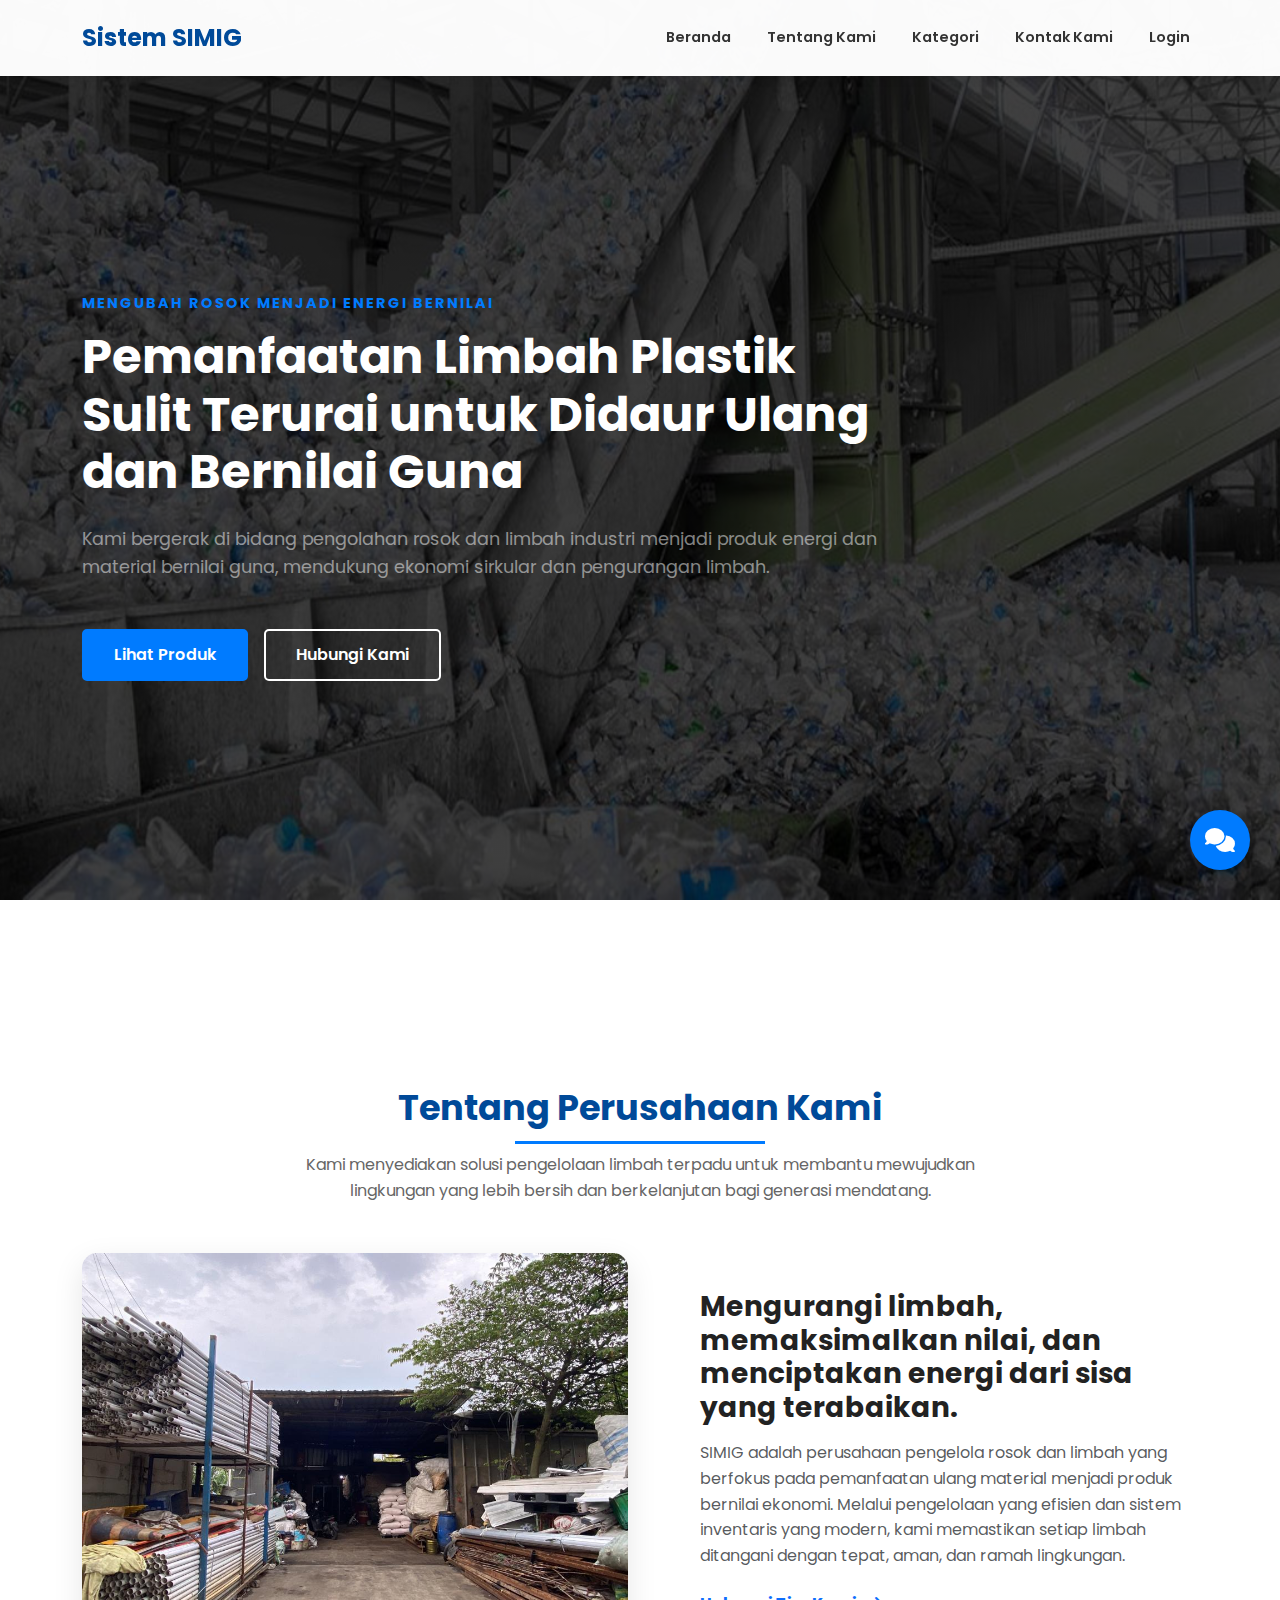
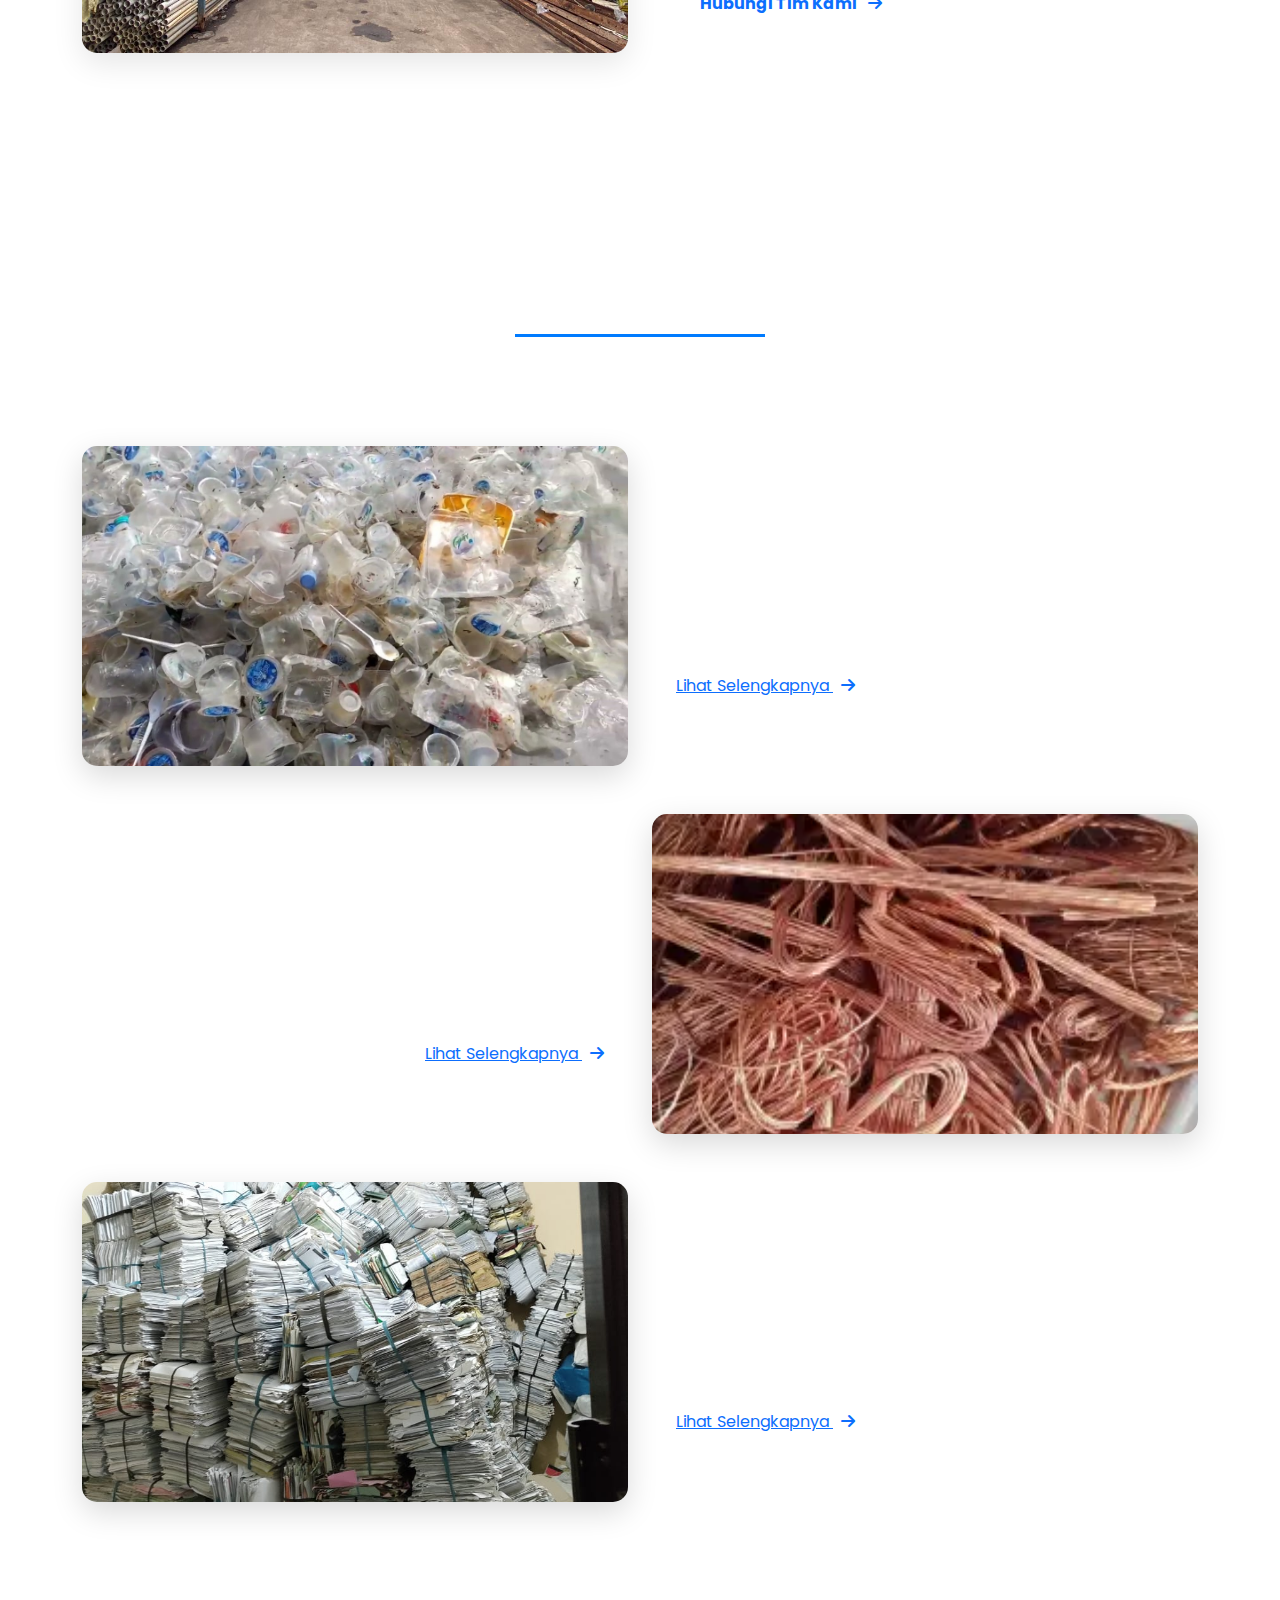
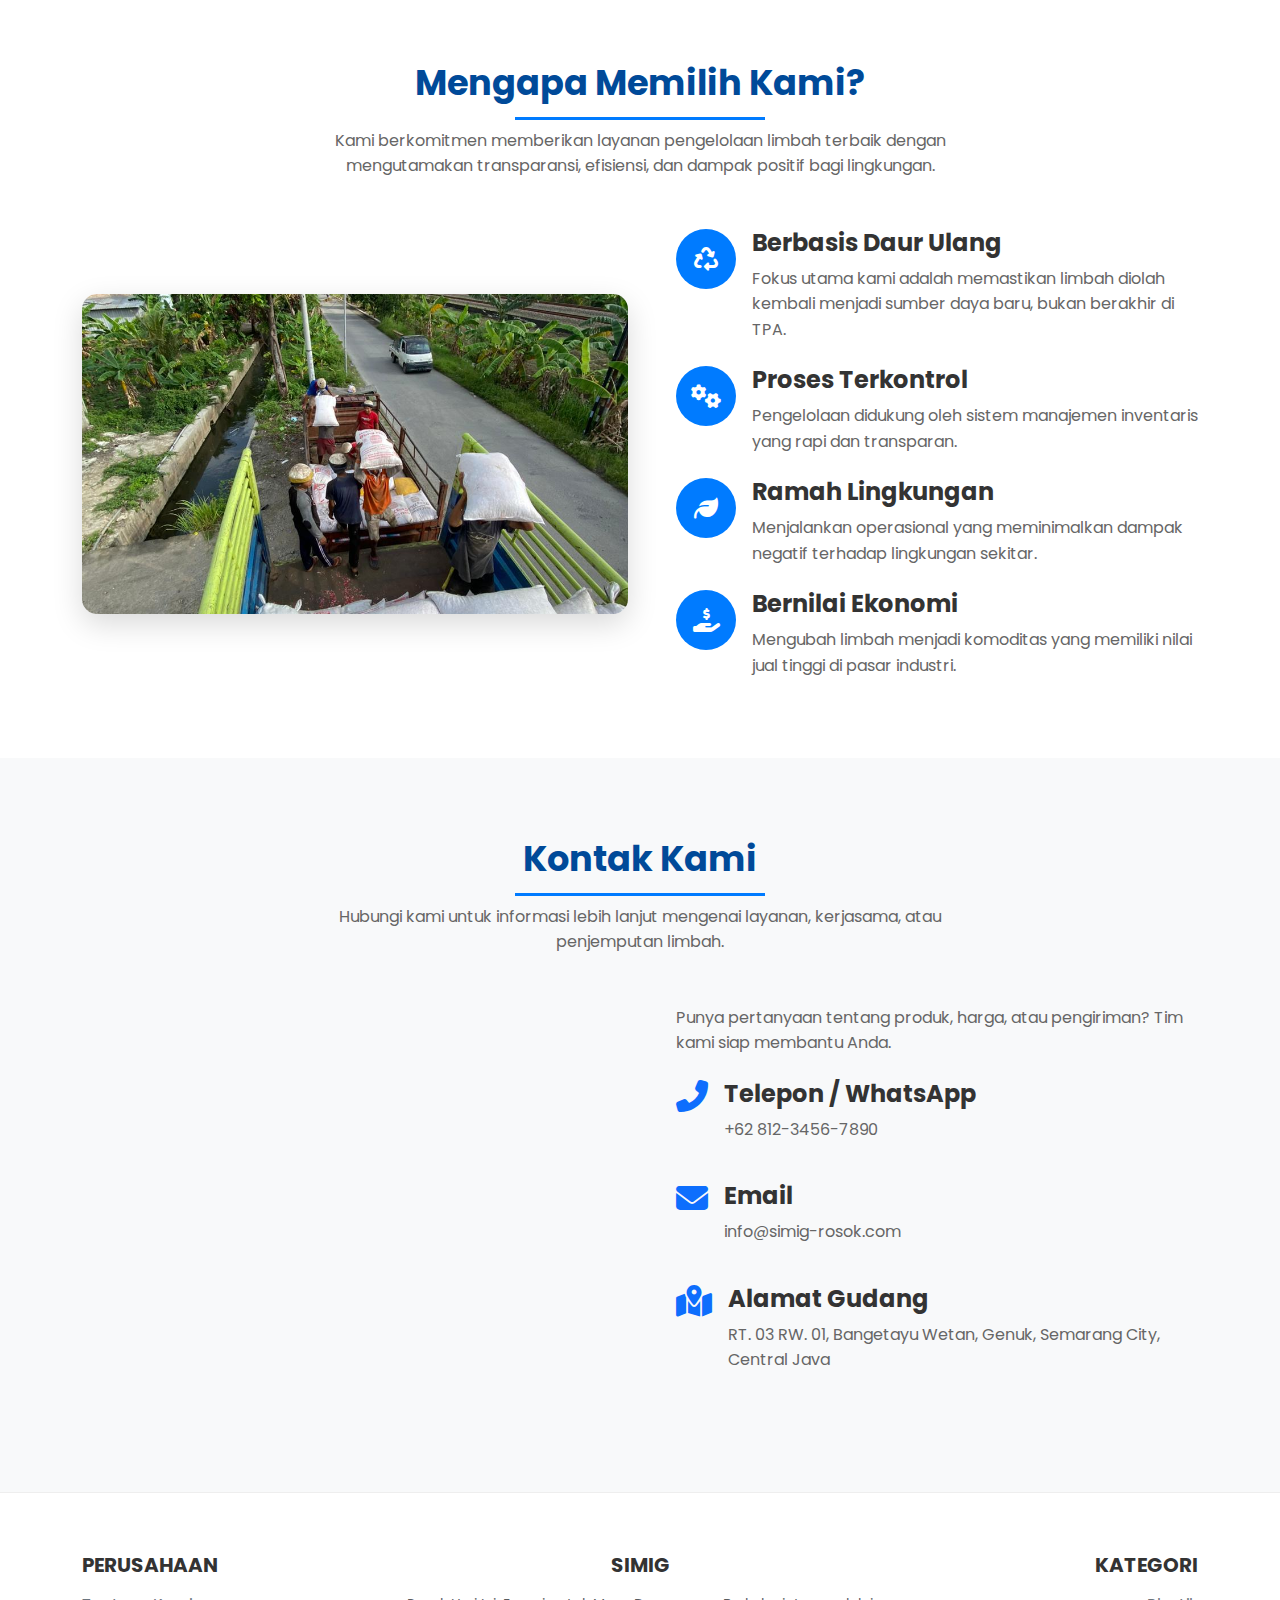
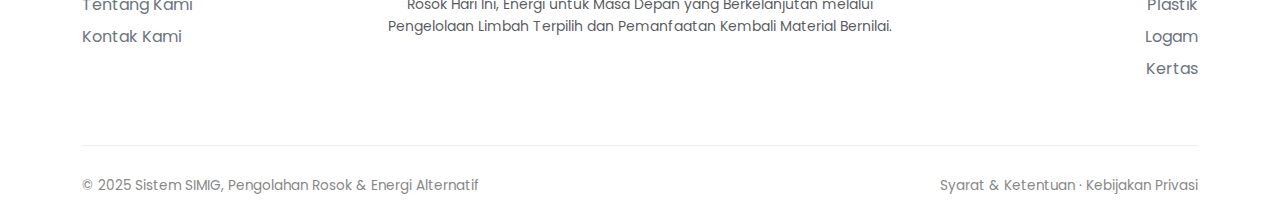
<file: index.html>
<!DOCTYPE html>
<html lang="id">
<head>
    <meta charset="UTF-8">
    <meta name="viewport" content="width=device-width, initial-scale=1.0">
    <title>SIMIG - Sistem Informasi Manajemen Inventaris Gudang Rosok</title>
    <link href="https://cdn.jsdelivr.net/npm/bootstrap@5.3.0/dist/css/bootstrap.min.css" rel="stylesheet">
    <link rel="stylesheet" href="https://cdnjs.cloudflare.com/ajax/libs/font-awesome/6.4.0/css/all.min.css">
    <link href="https://fonts.googleapis.com/css2?family=Poppins:wght@300;400;600;700&display=swap" rel="stylesheet">
    <link rel="stylesheet" href="style.css">
</head>
<body>

    <nav class="navbar navbar-expand-lg fixed-top">
        <div class="container">
            <a class="navbar-brand" href="#home">Sistem SIMIG</a>
            <button class="navbar-toggler" type="button" data-bs-toggle="collapse" data-bs-target="#navbarNav">
                <span class="navbar-toggler-icon"></span>
            </button>
            <div class="collapse navbar-collapse" id="navbarNav">
                <ul class="navbar-nav ms-auto">
                    <li class="nav-item"><a class="nav-link" href="#home">Beranda</a></li>
                    <li class="nav-item"><a class="nav-link" href="#about">Tentang Kami</a></li>
                    <li class="nav-item"><a class="nav-link" href="#categories">Kategori</a></li>
                    <li class="nav-item"><a class="nav-link" href="#contact">Kontak Kami</a></li>
                    <li class="nav-item"><a class="nav-link" href="https://simig-webapps-production.up.railway.app/">Login</a></li>
                </ul>
            </div>
        </div>
    </nav>

    <section id="home" class="hero" style="background-image: linear-gradient(rgba(0, 0, 0, 0.75), rgba(0, 0, 0, 0.75)), url('asset/bg_home.jpg');">
        <div class="container">
            <div class="row align-items-center">
                <div class="col-lg-9 col-md-12">
                    <div class="hero-content">
                        <h5 class="mb-3">MENGUBAH ROSOK MENJADI ENERGI BERNILAI</h5>
                        
                        <h1 class="text-white mb-4">Pemanfaatan Limbah Plastik Sulit Terurai untuk Didaur Ulang dan Bernilai Guna</h1>
                        
                        <p class="text-white-50 mb-5" style="font-size: 1.1rem; max-width: 800px;">
                            Kami bergerak di bidang pengolahan rosok dan limbah industri menjadi produk energi dan material bernilai guna, mendukung ekonomi sirkular dan pengurangan limbah.
                        </p>
                        
                        <div class="d-flex flex-wrap gap-3">
                            <a href="#categories" class="btn btn-custom-primary">Lihat Produk</a>
                            <a href="#contact" class="btn btn-custom-outline">Hubungi Kami</a>
                        </div>
                    </div>
                </div>
            </div>
        </div>
    </section>

    <section id="about" class="full-screen-section bg-white">
        <div class="container">
            <div class="section-header text-center">
                <h2>Tentang Perusahaan Kami</h2>
                <p class="mx-auto" style="max-width: 700px;">
                    Kami menyediakan solusi pengelolaan limbah terpadu untuk membantu mewujudkan lingkungan yang lebih bersih dan berkelanjutan bagi generasi mendatang.
                </p>
            </div>
            
            <div class="row align-items-center">
                <div class="col-lg-6 mb-4 mb-lg-0">
                    <div class="about-img-container">
                        <img src="asset/about.jpg" alt="Gudang SIMIG">
                    </div>
                </div>
                <div class="col-lg-6">
                    <div class="ps-lg-5">
                        <h3 class="mb-3" style="color: #222;">Mengurangi limbah, memaksimalkan nilai, dan menciptakan energi dari sisa yang terabaikan.</h3>
                        <p class="text-muted mb-4">
                            SIMIG adalah perusahaan pengelola rosok dan limbah yang berfokus pada pemanfaatan ulang material menjadi produk bernilai ekonomi. Melalui pengelolaan yang efisien dan sistem inventaris yang modern, kami memastikan setiap limbah ditangani dengan tepat, aman, dan ramah lingkungan.
                        </p>
                        <a href="#contact" class="text-primary fw-bold text-decoration-none">
                            Hubungi Tim Kami <i class="fas fa-arrow-right ms-2"></i>
                        </a>
                    </div>
                </div>
            </div>
        </div>
    </section>

    <section id="categories" class="section-padding text-white">
        <div class="container">
            <div class="section-header">
                <h2 style="color: #fff;">Kategori Produk</h2>
                <p style="color: rgba(255,255,255,0.8);">Berbagai jenis limbah yang kami kelola dan daur ulang menjadi bahan baku industri yang siap pakai.</p>
            </div>

            <div class="row align-items-center mb-5">
                <div class="col-lg-6 mb-4 mb-lg-0">
                    <div class="image-wrapper">
                        <img src="asset/plastik.jpg" alt="Rosok Plastik">
                    </div>
                </div>
                <div class="col-lg-6">
                    <div class="ps-lg-4">
                        <h3>Rosok Plastik</h3>
                        <p class="text-white-50">Menerima berbagai jenis limbah plastik seperti botol PET, gelas PP, plastik kemasan, dan jenis polimer lainnya. Limbah ini akan disortir, dicacah, dan diolah menjadi bijih plastik siap pakai untuk industri manufaktur.</p>
                        <a href="kategori_plastik.html" class="text-blue text-decoration-underline">Lihat Selengkapnya <i class="fas fa-arrow-right ms-2"></i></a>
                    </div>
                </div>
            </div>

            <div class="row align-items-center mb-5">
                <div class="col-lg-6 order-lg-2 mb-4 mb-lg-0">
                    <div class="image-wrapper">
                        <img src="asset/logam.png" alt="Rosok Logam">
                    </div>
                </div>
                <div class="col-lg-6 order-lg-1">
                    <div class="pe-lg-4 text-lg-end text-start">
                        <h3>Rosok Logam</h3>
                        <p class="text-white-50">Kami menampung limbah logam ferrous dan non-ferrous seperti besi, tembaga, aluminium, dan kuningan. Logam-logam ini diproses untuk dilebur kembali menjadi bahan baku industri logam yang krusial.</p>
                        <a href="kategori_logam.html" class="text-blue text-decoration-underline">Lihat Selengkapnya <i class="fas fa-arrow-right ms-2"></i></a>
                    </div>
                </div>
            </div>

            <div class="row align-items-center">
                <div class="col-lg-6 mb-4 mb-lg-0">
                    <div class="image-wrapper">
                        <img src="asset/kertas.jpg" alt="Rosok Kertas">
                    </div>
                </div>
                <div class="col-lg-6">
                    <div class="ps-lg-4">
                        <h3>Rosok Kertas</h3>
                        <p class="text-white-50">Menerima limbah kertas seperti kardus bekas (OCC), kertas arsip, koran, dan majalah. Kertas yang terkumpul akan dipadatkan dan dikirim ke pabrik kertas untuk didaur ulang menjadi produk kertas baru.</p>
                        <a href="kategori_kertas.html" class="text-blue text-decoration-underline">Lihat Selengkapnya <i class="fas fa-arrow-right ms-2"></i></a>
                    </div>
                </div>
            </div>
        </div>
    </section>

    <section id="why-us" class="section-padding">
        <div class="container">
            <div class="section-header">
                <h2>Mengapa Memilih Kami?</h2>
                <p>Kami berkomitmen memberikan layanan pengelolaan limbah terbaik dengan mengutamakan transparansi, efisiensi, dan dampak positif bagi lingkungan.</p>
            </div>
            <div class="row align-items-center">
                <div class="col-lg-6 mb-4 mb-lg-0">
                    <div class="image-wrapper">
                        <img src="asset/keunggulan.jpg" alt="Proses Muat SIMIG">
                    </div>
                </div>
                <div class="col-lg-6">
                    <div class="ps-lg-4">
                        <div class="d-flex mb-4">
                            <div class="feature-icon me-3">
                                <i class="fas fa-recycle"></i>
                            </div>
                            <div>
                                <h4>Berbasis Daur Ulang</h4>
                                <p class="mb-0">Fokus utama kami adalah memastikan limbah diolah kembali menjadi sumber daya baru, bukan berakhir di TPA.</p>
                            </div>
                        </div>
                        <div class="d-flex mb-4">
                            <div class="feature-icon me-3">
                                <i class="fas fa-cogs"></i>
                            </div>
                            <div>
                                <h4>Proses Terkontrol</h4>
                                <p class="mb-0">Pengelolaan didukung oleh sistem manajemen inventaris yang rapi dan transparan.</p>
                            </div>
                        </div>
                        <div class="d-flex mb-4">
                            <div class="feature-icon me-3">
                                <i class="fas fa-leaf"></i>
                            </div>
                            <div>
                                <h4>Ramah Lingkungan</h4>
                                <p class="mb-0">Menjalankan operasional yang meminimalkan dampak negatif terhadap lingkungan sekitar.</p>
                            </div>
                        </div>
                        <div class="d-flex">
                            <div class="feature-icon me-3">
                                <i class="fas fa-hand-holding-usd"></i>
                            </div>
                            <div>
                                <h4>Bernilai Ekonomi</h4>
                                <p class="mb-0">Mengubah limbah menjadi komoditas yang memiliki nilai jual tinggi di pasar industri.</p>
                            </div>
                        </div>
                    </div>
                </div>
            </div>
        </div>
    </section>

    <section id="contact" class="section-padding bg-light">
        <div class="container">
            <div class="section-header">
                <h2>Kontak Kami</h2>
                <p>Hubungi kami untuk informasi lebih lanjut mengenai layanan, kerjasama, atau penjemputan limbah.</p>
            </div>
            <div class="row">
                <div class="col-lg-6 mb-4 mb-lg-0">
                    <div class="map-container h-100">
                        <iframe src="https://www.google.com/maps/embed?pb=!1m18!1m12!1m3!1d253451.96933980248!2d110.17453919453123!3d-6.987238499999994!2m3!1f0!2f0!3f0!3m2!1i1024!2i768!4f13.1!3m3!1m2!1s0x2e708df205aff701%3A0x84df6a24662f7cf9!2sRosok%20kozen!5e0!3m2!1sen!2sid!4v1766926849667!5m2!1sen!2sid" width="100%" height="100%" style="border:0; min-height: 400px; border-radius: 15px;" allowfullscreen="" loading="lazy" referrerpolicy="no-referrer-when-downgrade"></iframe>
                    </div>
                </div>
                <div class="col-lg-6">
                    <div class="ps-lg-4">
                        <div class="mb-4">
                            <p>Punya pertanyaan tentang produk, harga, atau pengiriman? Tim kami siap membantu Anda.</p>
                        </div>
                        <div class="d-flex mb-4">
                            <i class="fas fa-phone-alt fa-2x text-primary me-3"></i>
                            <div>
                                <h4>Telepon / WhatsApp</h4>
                                <p>+62 812-3456-7890</p>
                            </div>
                        </div>
                        <div class="d-flex mb-4">
                            <i class="fas fa-envelope fa-2x text-primary me-3"></i>
                            <div>
                                <h4>Email</h4>
                                <p>info@simig-rosok.com</p>
                            </div>
                        </div>
                        <div class="d-flex">
                            <i class="fas fa-map-location-dot fa-2x text-primary me-3"></i>
                            <div>
                                <h4>Alamat Gudang</h4>
                                <p>RT. 03 RW. 01, Bangetayu Wetan, Genuk, Semarang City, Central Java</p>
                            </div>
                        </div>
                    </div>
                </div>
            </div>
        </div>
    </section>

    <footer>
        <div class="container">
            <div class="row">
                <div class="col-lg-3 col-md-6 mb-4 text-center text-md-start">
                    <h5 class="fw-bold mb-3 text-uppercase">Perusahaan</h5>
                    <ul class="list-unstyled">
                        <li class="mb-2"><a href="#about" class="text-secondary text-decoration-none">Tentang Kami</a></li>
                        <li class="mb-2"><a href="#contact" class="text-secondary text-decoration-none">Kontak Kami</a></li>
                    </ul>
                </div>
                
                <div class="col-lg-6 col-md-6 mb-4 text-center">
                    <h5 class="fw-bold mb-3 text-uppercase">SIMIG</h5>
                    <p class="small text-muted">Rosok Hari Ini, Energi untuk Masa Depan yang Berkelanjutan melalui Pengelolaan Limbah Terpilih dan Pemanfaatan Kembali Material Bernilai.</p>
                </div>
                
                <div class="col-lg-3 col-md-12 mb-4 text-center text-md-end">
                    <h5 class="fw-bold mb-3 text-uppercase">Kategori</h5>
                    <ul class="list-unstyled">
                        <li class="mb-2"><a href="#categories" class="text-secondary text-decoration-none">Plastik</a></li>
                        <li class="mb-2"><a href="#categories" class="text-secondary text-decoration-none">Logam</a></li>
                        <li class="mb-2"><a href="#categories" class="text-secondary text-decoration-none">Kertas</a></li>
                    </ul>
                </div>
            </div>

            <div class="footer-bottom d-flex flex-column flex-md-row justify-content-between align-items-center mt-4">
                <div class="mb-2 mb-md-0">
                    © 2025 Sistem SIMIG, Pengolahan Rosok & Energi Alternatif
                </div>
                <div>
                    Syarat & Ketentuan · Kebijakan Privasi
                </div>
            </div>
        </div>
    </footer>

    <div class="chat-widget">
        <button id="chat-toggle-btn" class="chat-toggle-btn">
            <i class="fas fa-comments"></i>
        </button>

        <div class="chat-box" id="chat-box">
            <div class="chat-header">
                <div class="chat-title">
                    <h4>Admin SIMIG</h4>
                    <span class="status-dot"></span> Online
                </div>
                <button id="chat-close-btn"><i class="fas fa-times"></i></button>
            </div>
            
            <div class="chat-body" id="chat-body">
                <div class="message bot-message">
                    <p>Halo! Selamat datang di SIMIG. Ada yang bisa saya bantu seputar rosok?</p>
                </div>
                <div class="quick-options">
                    <button onclick="sendQuickMessage('Lokasi dimana?')">📍 Lokasi</button>
                    <button onclick="sendQuickMessage('Terima jenis apa?')">♻️ Jenis Rosok</button>
                    <button onclick="sendQuickMessage('Jam operasional?')">🕒 Jam Buka</button>
                    <button onclick="sendQuickMessage('Hubungi via WA')">📞 WhatsApp</button>
                </div>
            </div>

            <div class="chat-footer">
                <input type="text" id="chat-input" placeholder="Tulis pesan...">
                <button id="chat-send-btn"><i class="fas fa-paper-plane"></i></button>
            </div>
        </div>
    </div>

    <script src="https://cdn.jsdelivr.net/npm/bootstrap@5.3.0/dist/js/bootstrap.bundle.min.js"></script>
    <script src="script.js"></script>

</body>
</html>
</file>
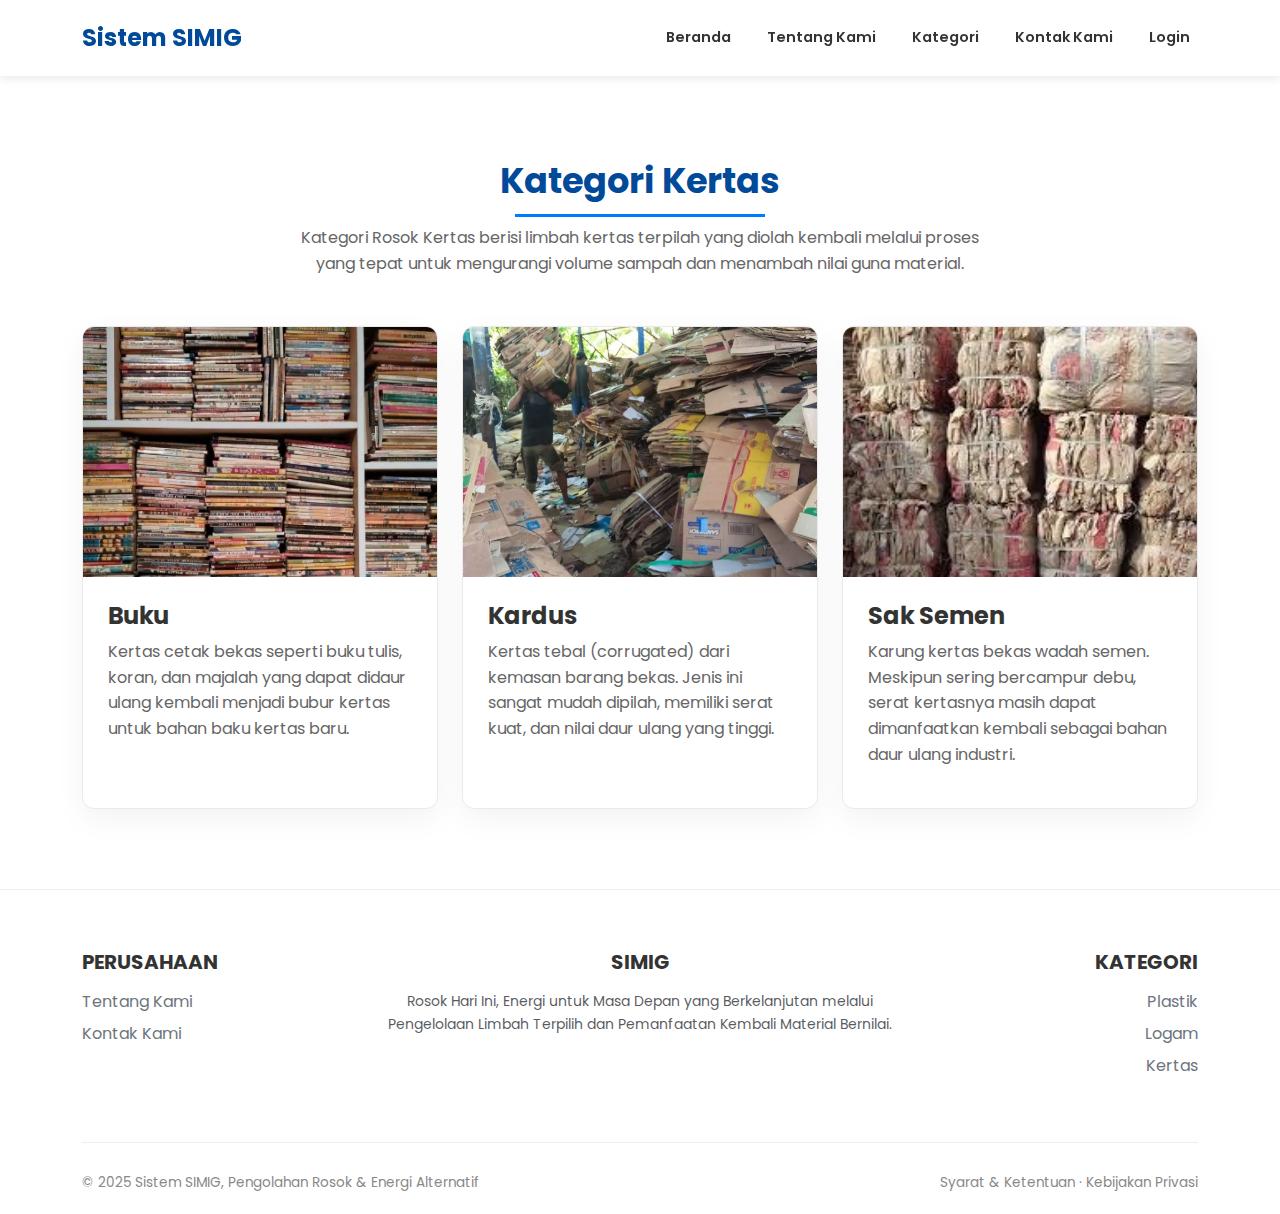
<file: kategori_kertas.html>
<!DOCTYPE html>
<html lang="id">
<head>
    <meta charset="UTF-8">
    <meta name="viewport" content="width=device-width, initial-scale=1.0">
    <title>Kategori Kertas - Sistem SIMIG</title>
    <link href="https://cdn.jsdelivr.net/npm/bootstrap@5.3.0/dist/css/bootstrap.min.css" rel="stylesheet">
    <link rel="stylesheet" href="https://cdnjs.cloudflare.com/ajax/libs/font-awesome/6.4.0/css/all.min.css">
    <link href="https://fonts.googleapis.com/css2?family=Poppins:wght@300;400;600;700&display=swap" rel="stylesheet">
    <link rel="stylesheet" href="style.css">
</head>
<body>

    <nav class="navbar navbar-expand-lg fixed-top">
        <div class="container">
            <a class="navbar-brand" href="index.html">Sistem SIMIG</a>
            <button class="navbar-toggler" type="button" data-bs-toggle="collapse" data-bs-target="#navbarNav">
                <span class="navbar-toggler-icon"></span>
            </button>
            <div class="collapse navbar-collapse" id="navbarNav">
                <ul class="navbar-nav ms-auto">
                    <li class="nav-item"><a class="nav-link" href="index.html">Beranda</a></li>
                    <li class="nav-item"><a class="nav-link" href="index.html#about">Tentang Kami</a></li>
                    <li class="nav-item"><a class="nav-link" href="index.html#categories">Kategori</a></li>
                    <li class="nav-item"><a class="nav-link" href="index.html#contact">Kontak Kami</a></li>
                    <li class="nav-item"><a class="nav-link" href="https://simig-webapps-production.up.railway.app/">Login</a></li>
                </ul>
            </div>
        </div>
    </nav>

    <section class="section-padding" style="margin-top: 80px;">
        <div class="container">
            <div class="section-header">
                <h2>Kategori Kertas</h2>
                <p>Kategori Rosok Kertas berisi limbah kertas terpilah yang diolah kembali melalui proses yang tepat untuk mengurangi volume sampah dan menambah nilai guna material.</p>
            </div>

            <div class="row g-4 justify-content-center">
                
                <div class="col-lg-4 col-md-6">
                    <div class="detail-card h-100">
                        <div class="card-img">
                            <img src="asset/buku.jpeg" alt="Rosok Buku">
                        </div>
                        <div class="card-content">
                            <h4>Buku</h4>
                            <p>Kertas cetak bekas seperti buku tulis, koran, dan majalah yang dapat didaur ulang kembali menjadi bubur kertas untuk bahan baku kertas baru.</p>
                        </div>
                    </div>
                </div>

                <div class="col-lg-4 col-md-6">
                    <div class="detail-card h-100">
                        <div class="card-img">
                            <img src="asset/kardus.jpg" alt="Rosok Kardus">
                        </div>
                        <div class="card-content">
                            <h4>Kardus</h4>
                            <p>Kertas tebal (corrugated) dari kemasan barang bekas. Jenis ini sangat mudah dipilah, memiliki serat kuat, dan nilai daur ulang yang tinggi.</p>
                        </div>
                    </div>
                </div>

                <div class="col-lg-4 col-md-6">
                    <div class="detail-card h-100">
                        <div class="card-img">
                            <img src="asset/semen.jpeg" alt="Rosok Sak Semen">
                        </div>
                        <div class="card-content">
                            <h4>Sak Semen</h4>
                            <p>Karung kertas bekas wadah semen. Meskipun sering bercampur debu, serat kertasnya masih dapat dimanfaatkan kembali sebagai bahan daur ulang industri.</p>
                        </div>
                    </div>
                </div>

            </div>
        </div>
    </section>

    <footer>
        <div class="container">
            <div class="row">
                <div class="col-lg-3 col-md-6 mb-4 text-center text-md-start">
                    <h5 class="fw-bold mb-3 text-uppercase">Perusahaan</h5>
                    <ul class="list-unstyled">
                        <li class="mb-2"><a href="index.html#about" class="text-secondary text-decoration-none">Tentang Kami</a></li>
                        <li class="mb-2"><a href="index.html#contact" class="text-secondary text-decoration-none">Kontak Kami</a></li>
                    </ul>
                </div>
                
                <div class="col-lg-6 col-md-6 mb-4 text-center">
                    <h5 class="fw-bold mb-3 text-uppercase">SIMIG</h5>
                    <p class="small text-muted">Rosok Hari Ini, Energi untuk Masa Depan yang Berkelanjutan melalui Pengelolaan Limbah Terpilih dan Pemanfaatan Kembali Material Bernilai.</p>
                </div>
                
                <div class="col-lg-3 col-md-12 mb-4 text-center text-md-end">
                    <h5 class="fw-bold mb-3 text-uppercase">Kategori</h5>
                    <ul class="list-unstyled">
                        <li class="mb-2"><a href="kategori_plastik.html" class="text-secondary text-decoration-none">Plastik</a></li>
                        <li class="mb-2"><a href="kategori_logam.html" class="text-secondary text-decoration-none">Logam</a></li>
                        <li class="mb-2"><a href="kategori_kertas.html" class="text-secondary text-decoration-none">Kertas</a></li>
                    </ul>
                </div>
            </div>

            <div class="footer-bottom d-flex flex-column flex-md-row justify-content-between align-items-center mt-4">
                <div class="mb-2 mb-md-0">
                    © 2025 Sistem SIMIG, Pengolahan Rosok & Energi Alternatif
                </div>
                <div>
                    Syarat & Ketentuan · Kebijakan Privasi
                </div>
            </div>
        </div>
    </footer>

    <script src="https://cdn.jsdelivr.net/npm/bootstrap@5.3.0/dist/js/bootstrap.bundle.min.js"></script>

</body>
</html>
</file>
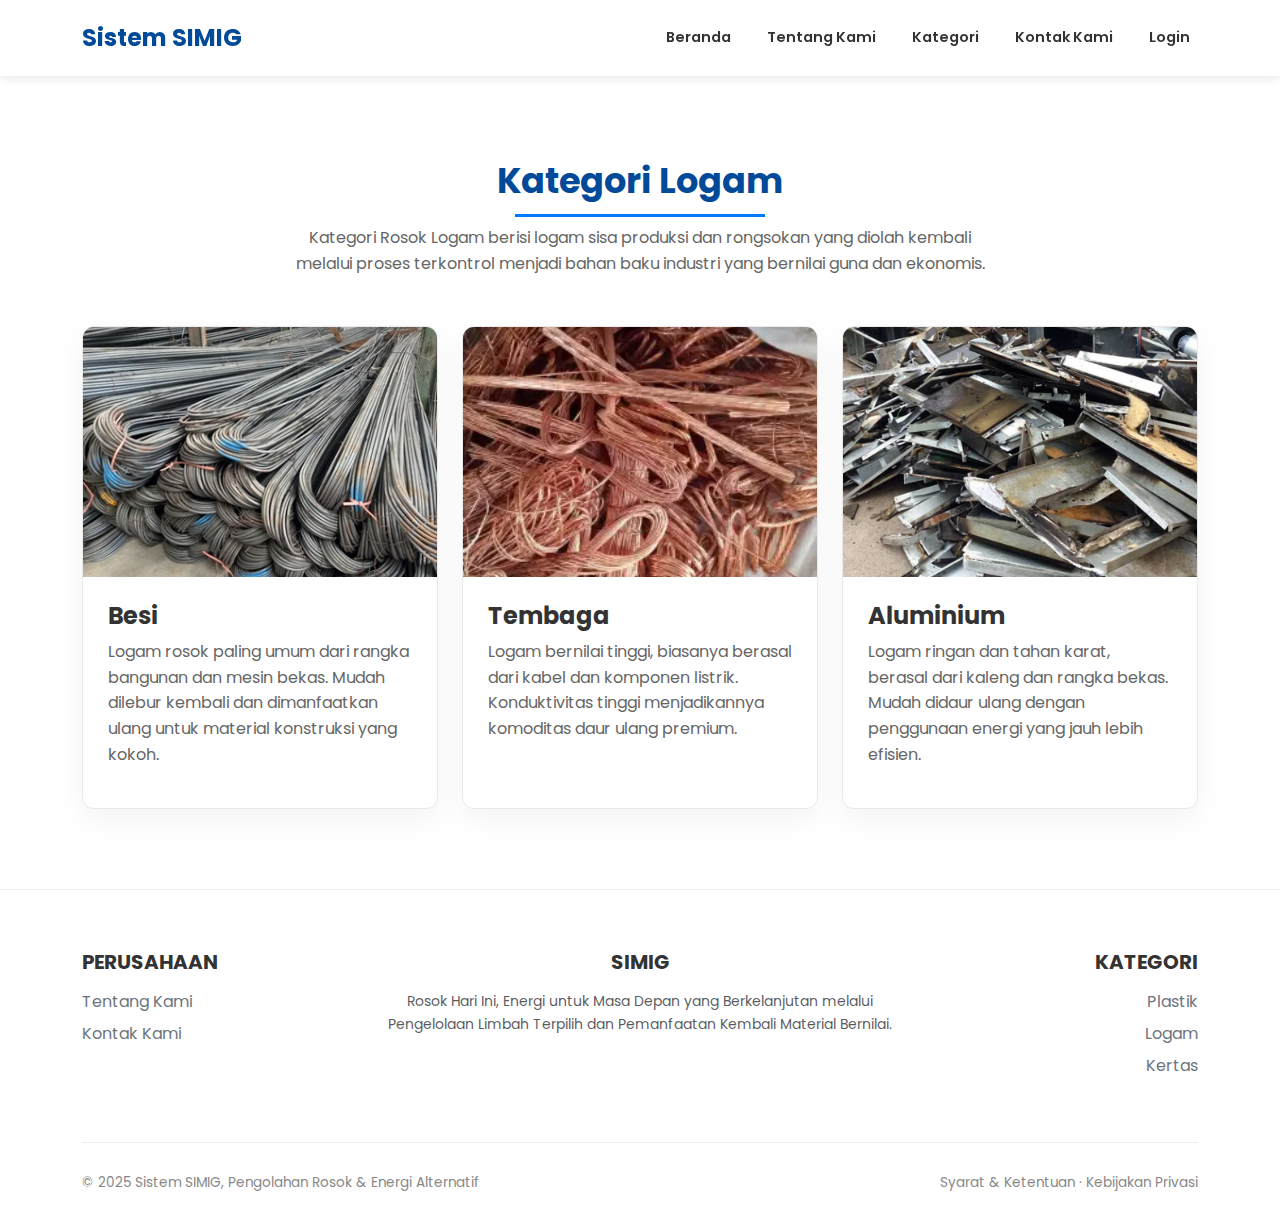
<file: kategori_logam.html>
<!DOCTYPE html>
<html lang="id">
<head>
    <meta charset="UTF-8">
    <meta name="viewport" content="width=device-width, initial-scale=1.0">
    <title>Kategori Logam - Sistem SIMIG</title>
    <link href="https://cdn.jsdelivr.net/npm/bootstrap@5.3.0/dist/css/bootstrap.min.css" rel="stylesheet">
    <link rel="stylesheet" href="https://cdnjs.cloudflare.com/ajax/libs/font-awesome/6.4.0/css/all.min.css">
    <link href="https://fonts.googleapis.com/css2?family=Poppins:wght@300;400;600;700&display=swap" rel="stylesheet">
    <link rel="stylesheet" href="style.css">
</head>
<body>

    <nav class="navbar navbar-expand-lg fixed-top">
        <div class="container">
            <a class="navbar-brand" href="index.html">Sistem SIMIG</a>
            <button class="navbar-toggler" type="button" data-bs-toggle="collapse" data-bs-target="#navbarNav">
                <span class="navbar-toggler-icon"></span>
            </button>
            <div class="collapse navbar-collapse" id="navbarNav">
                <ul class="navbar-nav ms-auto">
                    <li class="nav-item"><a class="nav-link" href="index.html">Beranda</a></li>
                    <li class="nav-item"><a class="nav-link" href="index.html#about">Tentang Kami</a></li>
                    <li class="nav-item"><a class="nav-link" href="index.html#categories">Kategori</a></li>
                    <li class="nav-item"><a class="nav-link" href="index.html#contact">Kontak Kami</a></li>
                    <li class="nav-item"><a class="nav-link" href="https://simig-webapps-production.up.railway.app/">Login</a></li>
                </ul>
            </div>
        </div>
    </nav>

    <section class="section-padding" style="margin-top: 80px;">
        <div class="container">
            <div class="section-header">
                <h2>Kategori Logam</h2>
                <p>Kategori Rosok Logam berisi logam sisa produksi dan rongsokan yang diolah kembali melalui proses terkontrol menjadi bahan baku industri yang bernilai guna dan ekonomis.</p>
            </div>

            <div class="row g-4 justify-content-center">
                
                <div class="col-lg-4 col-md-6">
                    <div class="detail-card h-100">
                        <div class="card-img">
                            <img src="asset/besi.jpg" alt="Besi Rosok">
                        </div>
                        <div class="card-content">
                            <h4>Besi</h4>
                            <p>Logam rosok paling umum dari rangka bangunan dan mesin bekas. Mudah dilebur kembali dan dimanfaatkan ulang untuk material konstruksi yang kokoh.</p>
                        </div>
                    </div>
                </div>

                <div class="col-lg-4 col-md-6">
                    <div class="detail-card h-100">
                        <div class="card-img">
                            <img src="asset/logam.png" alt="Tembaga Rosok">
                        </div>
                        <div class="card-content">
                            <h4>Tembaga</h4>
                            <p>Logam bernilai tinggi, biasanya berasal dari kabel dan komponen listrik. Konduktivitas tinggi menjadikannya komoditas daur ulang premium.</p>
                        </div>
                    </div>
                </div>

                <div class="col-lg-4 col-md-6">
                    <div class="detail-card h-100">
                        <div class="card-img">
                            <img src="asset/Aluminium.jpg" alt="Aluminium Rosok">
                        </div>
                        <div class="card-content">
                            <h4>Aluminium</h4>
                            <p>Logam ringan dan tahan karat, berasal dari kaleng dan rangka bekas. Mudah didaur ulang dengan penggunaan energi yang jauh lebih efisien.</p>
                        </div>
                    </div>
                </div>

            </div>
        </div>
    </section>

    <footer>
        <div class="container">
            <div class="row">
                <div class="col-lg-3 col-md-6 mb-4 text-center text-md-start">
                    <h5 class="fw-bold mb-3 text-uppercase">Perusahaan</h5>
                    <ul class="list-unstyled">
                        <li class="mb-2"><a href="index.html#about" class="text-secondary text-decoration-none">Tentang Kami</a></li>
                        <li class="mb-2"><a href="index.html#contact" class="text-secondary text-decoration-none">Kontak Kami</a></li>
                    </ul>
                </div>
                
                <div class="col-lg-6 col-md-6 mb-4 text-center">
                    <h5 class="fw-bold mb-3 text-uppercase">SIMIG</h5>
                    <p class="small text-muted">Rosok Hari Ini, Energi untuk Masa Depan yang Berkelanjutan melalui Pengelolaan Limbah Terpilih dan Pemanfaatan Kembali Material Bernilai.</p>
                </div>
                
                <div class="col-lg-3 col-md-12 mb-4 text-center text-md-end">
                    <h5 class="fw-bold mb-3 text-uppercase">Kategori</h5>
                    <ul class="list-unstyled">
                        <li class="mb-2"><a href="kategori_plastik.html" class="text-secondary text-decoration-none">Plastik</a></li>
                        <li class="mb-2"><a href="kategori_logam.html" class="text-secondary text-decoration-none">Logam</a></li>
                        <li class="mb-2"><a href="index.html#categories" class="text-secondary text-decoration-none">Kertas</a></li>
                    </ul>
                </div>
            </div>

            <div class="footer-bottom d-flex flex-column flex-md-row justify-content-between align-items-center mt-4">
                <div class="mb-2 mb-md-0">
                    © 2025 Sistem SIMIG, Pengolahan Rosok & Energi Alternatif
                </div>
                <div>
                    Syarat & Ketentuan · Kebijakan Privasi
                </div>
            </div>
        </div>
    </footer>

    <script src="https://cdn.jsdelivr.net/npm/bootstrap@5.3.0/dist/js/bootstrap.bundle.min.js"></script>

</body>
</html>
</file>
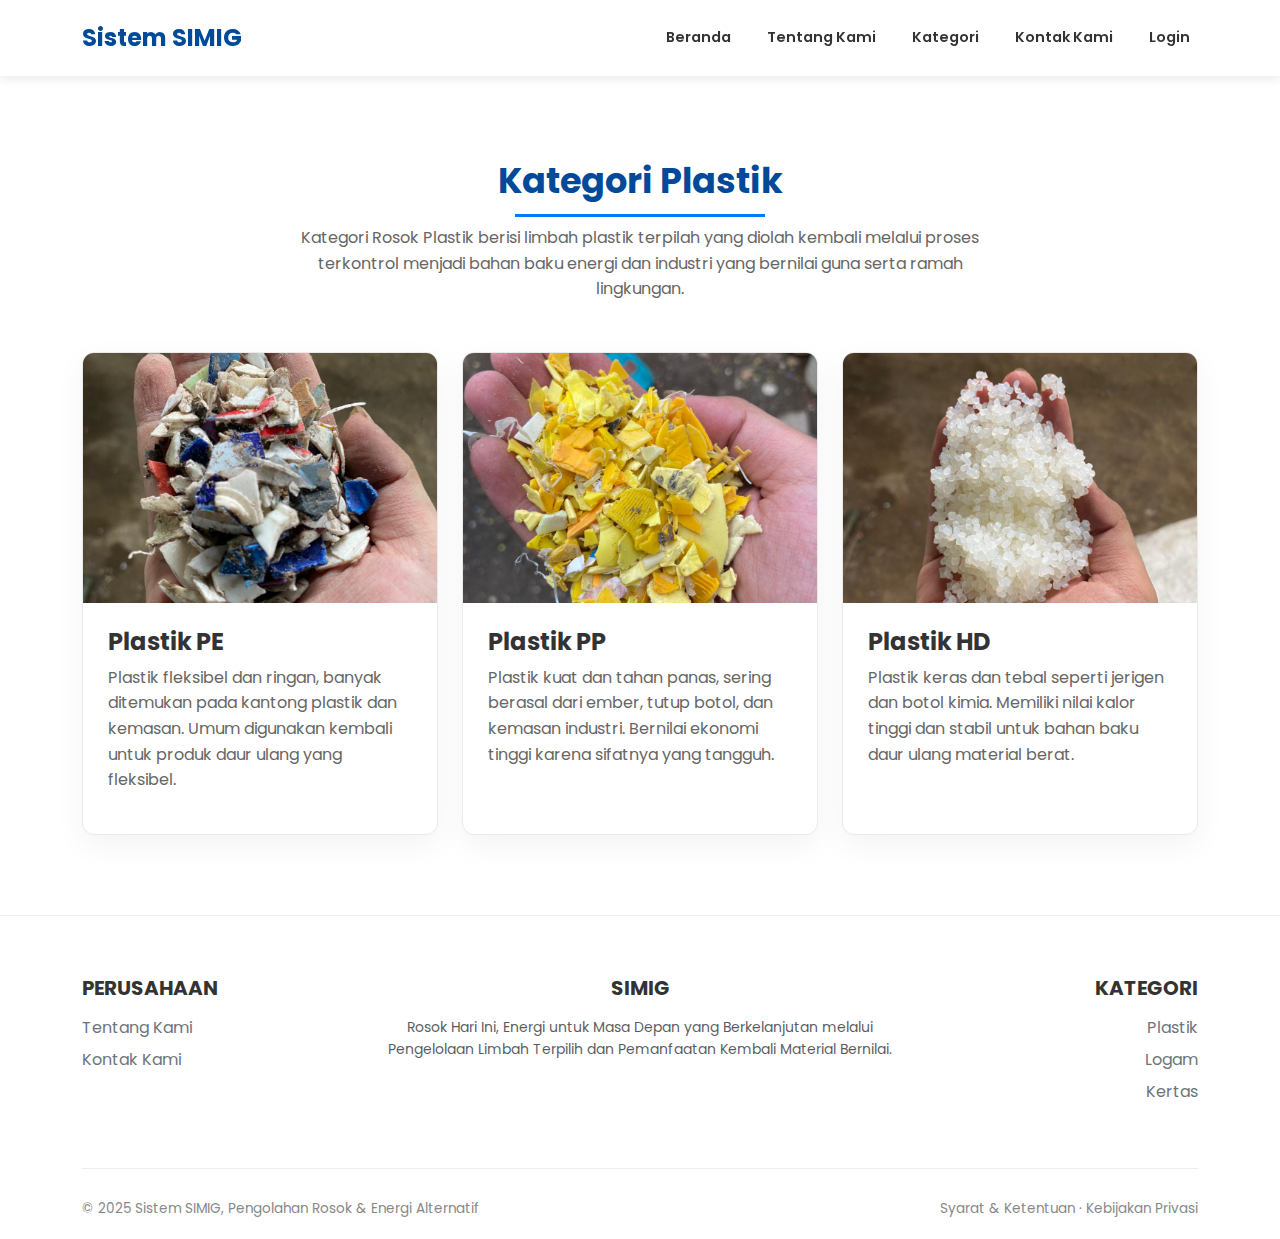
<file: kategori_plastik.html>
<!DOCTYPE html>
<html lang="id">
<head>
    <meta charset="UTF-8">
    <meta name="viewport" content="width=device-width, initial-scale=1.0">
    <title>Kategori Plastik - Sistem SIMIG</title>
    <link href="https://cdn.jsdelivr.net/npm/bootstrap@5.3.0/dist/css/bootstrap.min.css" rel="stylesheet">
    <link rel="stylesheet" href="https://cdnjs.cloudflare.com/ajax/libs/font-awesome/6.4.0/css/all.min.css">
    <link href="https://fonts.googleapis.com/css2?family=Poppins:wght@300;400;600;700&display=swap" rel="stylesheet">
    <link rel="stylesheet" href="style.css">
</head>
<body>

    <nav class="navbar navbar-expand-lg fixed-top">
        <div class="container">
            <a class="navbar-brand" href="index.html">Sistem SIMIG</a>
            <button class="navbar-toggler" type="button" data-bs-toggle="collapse" data-bs-target="#navbarNav">
                <span class="navbar-toggler-icon"></span>
            </button>
            <div class="collapse navbar-collapse" id="navbarNav">
                <ul class="navbar-nav ms-auto">
                    <li class="nav-item"><a class="nav-link" href="index.html">Beranda</a></li>
                    <li class="nav-item"><a class="nav-link" href="index.html#about">Tentang Kami</a></li>
                    <li class="nav-item"><a class="nav-link" href="index.html#categories">Kategori</a></li>
                    <li class="nav-item"><a class="nav-link" href="index.html#contact">Kontak Kami</a></li>
                    <li class="nav-item"><a class="nav-link" href="https://simig-webapps-production.up.railway.app/">Login</a></li>
                </ul>
            </div>
        </div>
    </nav>

    <section class="section-padding" style="margin-top: 80px;">
        <div class="container">
            <div class="section-header">
                <h2>Kategori Plastik</h2>
                <p>Kategori Rosok Plastik berisi limbah plastik terpilah yang diolah kembali melalui proses terkontrol menjadi bahan baku energi dan industri yang bernilai guna serta ramah lingkungan.</p>
            </div>

            <div class="row g-4 justify-content-center">
                
                <div class="col-lg-4 col-md-6">
                    <div class="detail-card h-100">
                        <div class="card-img">
                            <img src="asset/plastik_pe.jpg" alt="Plastik PE">
                        </div>
                        <div class="card-content">
                            <h4>Plastik PE</h4>
                            <p>Plastik fleksibel dan ringan, banyak ditemukan pada kantong plastik dan kemasan. Umum digunakan kembali untuk produk daur ulang yang fleksibel.</p>
                        </div>
                    </div>
                </div>

                <div class="col-lg-4 col-md-6">
                    <div class="detail-card h-100">
                        <div class="card-img">
                            <img src="asset/plastik_pp.jpg" alt="Plastik PP">
                        </div>
                        <div class="card-content">
                            <h4>Plastik PP</h4>
                            <p>Plastik kuat dan tahan panas, sering berasal dari ember, tutup botol, dan kemasan industri. Bernilai ekonomi tinggi karena sifatnya yang tangguh.</p>
                        </div>
                    </div>
                </div>

                <div class="col-lg-4 col-md-6">
                    <div class="detail-card h-100">
                        <div class="card-img">
                            <img src="asset/plastik_hd.jpg" alt="Plastik HD">
                        </div>
                        <div class="card-content">
                            <h4>Plastik HD</h4>
                            <p>Plastik keras dan tebal seperti jerigen dan botol kimia. Memiliki nilai kalor tinggi dan stabil untuk bahan baku daur ulang material berat.</p>
                        </div>
                    </div>
                </div>

            </div>
        </div>
    </section>

    <footer>
        <div class="container">
            <div class="row">
                <div class="col-lg-3 col-md-6 mb-4 text-center text-md-start">
                    <h5 class="fw-bold mb-3 text-uppercase">Perusahaan</h5>
                    <ul class="list-unstyled">
                        <li class="mb-2"><a href="index.html#about" class="text-secondary text-decoration-none">Tentang Kami</a></li>
                        <li class="mb-2"><a href="index.html#contact" class="text-secondary text-decoration-none">Kontak Kami</a></li>
                    </ul>
                </div>
                
                <div class="col-lg-6 col-md-6 mb-4 text-center">
                    <h5 class="fw-bold mb-3 text-uppercase">SIMIG</h5>
                    <p class="small text-muted">Rosok Hari Ini, Energi untuk Masa Depan yang Berkelanjutan melalui Pengelolaan Limbah Terpilih dan Pemanfaatan Kembali Material Bernilai.</p>
                </div>
                
                <div class="col-lg-3 col-md-12 mb-4 text-center text-md-end">
                    <h5 class="fw-bold mb-3 text-uppercase">Kategori</h5>
                    <ul class="list-unstyled">
                        <li class="mb-2"><a href="kategori_plastik.html" class="text-secondary text-decoration-none">Plastik</a></li>
                        <li class="mb-2"><a href="index.html#categories" class="text-secondary text-decoration-none">Logam</a></li>
                        <li class="mb-2"><a href="index.html#categories" class="text-secondary text-decoration-none">Kertas</a></li>
                    </ul>
                </div>
            </div>

            <div class="footer-bottom d-flex flex-column flex-md-row justify-content-between align-items-center mt-4">
                <div class="mb-2 mb-md-0">
                    © 2025 Sistem SIMIG, Pengolahan Rosok & Energi Alternatif
                </div>
                <div>
                    Syarat & Ketentuan · Kebijakan Privasi
                </div>
            </div>
        </div>
    </footer>

    <script src="https://cdn.jsdelivr.net/npm/bootstrap@5.3.0/dist/js/bootstrap.bundle.min.js"></script>

</body>
</html>
</file>
<file: style.css>
/* --- Global Variables --- */
:root {
    --primary-color: #004a99;
    --secondary-color: #007bff;
    --text-dark: #333333;
    --text-light: #666666;
    --text-white: #ffffff;
    --bg-light: #f8f9fa;
    --section-padding: 80px 0;
}

body {
    font-family: 'Poppins', sans-serif;
    color: var(--text-dark);
    background-color: #fff;
    overflow-x: hidden;
}

/* --- Typography & Utilities --- */
h1, h2, h3, h4, h5, h6 {
    font-weight: 700;
}

p {
    color: var(--text-light);
    line-height: 1.6;
}

a {
    text-decoration: none;
    transition: 0.3s;
}

a:hover {
    color: var(--secondary-color);
}

.section-padding {
    padding: var(--section-padding);
}

/* Custom Section Header */
.section-header {
    max-width: 700px;
    margin: 0 auto 50px; /* Dikurangi sedikit agar muat di layar laptop */
    text-align: center;
}

.section-header h2 {
    color: var(--primary-color);
    font-size: 2.2rem;
    position: relative;
    padding-bottom: 15px;
    display: inline-block;
}

.section-header h2::after {
    content: '';
    position: absolute;
    bottom: 0;
    left: 50%;
    transform: translateX(-50%);
    width: 250px;
    height: 3px;
    background-color: var(--secondary-color);
}

/* --- Navbar Customization --- */
.navbar {
    box-shadow: 0 2px 10px rgba(0,0,0,0.1);
    background-color: rgba(255, 255, 255, 0.98) !important;
    padding: 15px 0;
}

.navbar-brand {
    font-size: 1.5rem;
    font-weight: 700;
    color: var(--primary-color) !important;
}

.nav-link {
    color: var(--text-dark) !important;
    font-weight: 600;
    font-size: 0.9rem;
    margin-left: 20px;
}

.nav-link:hover {
    color: var(--secondary-color) !important;
}

/* --- Hero Section (Full Screen) --- */
.hero {
    min-height: 100vh; /* Wajib: Agar pas 1 layar */
    background-size: cover;
    background-position: center;
    background-repeat: no-repeat;
    display: flex;
    align-items: center; /* Konten rata tengah vertikal */
    color: var(--text-white);
    padding-top: 76px; /* Kompensasi fixed navbar */
}

.hero-content h5 {
    color: var(--secondary-color);
    letter-spacing: 2px;
    margin-bottom: 15px;
    text-transform: uppercase;
    font-weight: 700;
    font-size: 0.9rem;
}

.hero-content h1 {
    font-size: 3rem; 
    margin-bottom: 25px;
    color: var(--text-white);
    line-height: 1.2;
}

@media (max-width: 768px) {
    .hero-content h1 {
        font-size: 2.2rem;
    }
    .hero-content {
        text-align: center;
    }
}

/* --- Full Screen Section (Untuk About) --- */
.full-screen-section {
    min-height: 100vh;
    display: flex;
    align-items: center;
    padding-top: 80px; 
    padding-bottom: 40px;
}

/* Membatasi tinggi gambar About agar tidak melebihi layar laptop */
.about-img-container {
    height: 400px; 
    width: 100%;
    border-radius: 15px;
    overflow: hidden;
    box-shadow: 0 10px 30px rgba(0,0,0,0.1);
}

.about-img-container img {
    width: 100%;
    height: 100%;
    object-fit: cover;
}

/* --- Buttons --- */
.btn-custom-primary {
    background-color: var(--secondary-color);
    color: #fff;
    padding: 12px 30px;
    border-radius: 5px;
    font-weight: 600;
    border: 2px solid var(--secondary-color); /* Menambah border agar sama tinggi */
}
.btn-custom-primary:hover {
    background-color: var(--primary-color);
    border-color: var(--primary-color);
    color: #fff;
}

.btn-custom-outline {
    border: 2px solid #fff;
    color: #fff;
    background-color: transparent;
    padding: 12px 30px;
    border-radius: 5px;
    font-weight: 600;
}
.btn-custom-outline:hover {
    background-color: #fff;
    color: var(--primary-color);
}

/* --- Image Wrapper (General) --- */
.image-wrapper {
    border-radius: 15px;
    overflow: hidden;
    box-shadow: 0 10px 30px rgba(0,0,0,0.15);
    width: 100%;
    height: 320px; 
}

.image-wrapper img {
    width: 100%;
    height: 100%;
    object-fit: cover; 
    transition: transform 0.3s ease;
}

.image-wrapper:hover img {
    transform: scale(1.05);
}

/* --- Categories Section --- */
#categories {
    background-image: linear-gradient(rgba(0, 0, 0, 0.75), rgba(0, 0, 0, 0.75)), url('asset/bg_kategori.jpg');
    background-size: cover;
    background-position: center;
    background-attachment: fixed;
}

/* --- Features (Why Us) --- */
.feature-icon {
    width: 60px;
    height: 60px;
    background-color: var(--secondary-color);
    color: #fff;
    border-radius: 50%;
    display: flex;
    justify-content: center;
    align-items: center;
    font-size: 1.5rem;
    flex-shrink: 0;
}

/* --- Detail Cards (Kategori Page) --- */
.detail-card {
    background: #fff;
    border: 1px solid #eaeaea;
    border-radius: 12px;
    box-shadow: 0 10px 30px rgba(0,0,0,0.05);
    overflow: hidden;
    transition: transform 0.3s ease, box-shadow 0.3s ease;
    height: 100%; 
}

.detail-card:hover {
    transform: translateY(-5px);
    box-shadow: 0 15px 40px rgba(0,0,0,0.1);
}

.card-img {
    height: 250px;
    overflow: hidden;
}

.card-img img {
    width: 100%;
    height: 100%;
    object-fit: cover;
}

.card-content {
    padding: 25px;
}

/* --- Footer --- */
footer {
    background-color: #fff;
    color: #333;
    padding: 60px 0 20px;
    border-top: 1px solid #eee;
}

.footer-bottom {
    border-top: 1px solid #eee;
    padding-top: 30px;
    font-size: 0.85rem;
    color: #888;
}

/* =========================================
   CHATBOT STYLES
   ========================================= */
.chat-widget {
    position: fixed;
    bottom: 30px;
    right: 30px;
    z-index: 9999;
    font-family: 'Poppins', sans-serif;
}

.chat-toggle-btn {
    background-color: var(--secondary-color);
    color: #fff;
    border: none;
    width: 60px;
    height: 60px;
    border-radius: 50%;
    font-size: 24px;
    cursor: pointer;
    box-shadow: 0 4px 15px rgba(0,0,0,0.2);
    display: flex;
    justify-content: center;
    align-items: center;
    transition: 0.3s;
}

.chat-toggle-btn:hover {
    transform: scale(1.1);
}

.chat-box {
    display: none;
    position: absolute;
    bottom: 80px;
    right: 0;
    width: 350px;
    height: 450px;
    background-color: #fff;
    border-radius: 15px;
    box-shadow: 0 5px 25px rgba(0,0,0,0.15);
    overflow: hidden;
    flex-direction: column;
    animation: slideUp 0.3s ease;
}

@keyframes slideUp {
    from { opacity: 0; transform: translateY(20px); }
    to { opacity: 1; transform: translateY(0); }
}

.chat-header {
    background-color: var(--primary-color);
    color: #fff;
    padding: 15px;
    display: flex;
    justify-content: space-between;
    align-items: center;
}

.chat-header h4 { font-size: 1rem; margin: 0; }

.status-dot {
    display: inline-block;
    width: 8px;
    height: 8px;
    background-color: #00ff41;
    border-radius: 50%;
    margin-right: 5px;
}

#chat-close-btn {
    background: none;
    border: none;
    color: #fff;
    font-size: 1.2rem;
    cursor: pointer;
}

.chat-body {
    flex: 1;
    padding: 15px;
    overflow-y: auto;
    background-color: #f5f5f5;
    display: flex;
    flex-direction: column;
    gap: 10px;
}

.message {
    max-width: 85%;
    padding: 12px 16px;
    border-radius: 12px;
    font-size: 0.9rem;
    word-wrap: break-word;
}

.bot-message {
    background-color: #fff;
    color: var(--text-dark);
    align-self: flex-start;
    border-bottom-left-radius: 2px;
}

.user-message {
    background-color: var(--secondary-color);
    color: #fff;
    align-self: flex-end;
    border-bottom-right-radius: 2px;
}

.quick-options {
    display: flex;
    flex-wrap: wrap;
    gap: 5px;
    margin-top: 10px;
}

.quick-options button {
    background-color: #e0e0e0;
    border: none;
    padding: 5px 10px;
    border-radius: 20px;
    font-size: 0.8rem;
    cursor: pointer;
    transition: 0.2s;
}

.quick-options button:hover {
    background-color: var(--secondary-color);
    color: #fff;
}

.chat-footer {
    padding: 10px;
    border-top: 1px solid #eee;
    background-color: #fff;
    display: flex;
    align-items: center;
}

#chat-input {
    flex: 1;
    padding: 10px;
    border: 1px solid #ddd;
    border-radius: 20px;
    outline: none;
    font-size: 0.9rem;
}

#chat-send-btn {
    background-color: var(--primary-color);
    color: #fff;
    border: none;
    width: 40px;
    height: 40px;
    border-radius: 50%;
    margin-left: 10px;
    cursor: pointer;
    display: flex;
    justify-content: center;
    align-items: center;
}

/* Typing Indicator */
.typing-indicator span {
    display: inline-block;
    width: 6px;
    height: 6px;
    background-color: #b0b0b0;
    border-radius: 50%;
    animation: typing 1.4s infinite both;
    margin: 0 2px;
}

@keyframes typing {
    0%, 80%, 100% { transform: scale(0); }
    40% { transform: scale(1); }
}

@media (max-width: 480px) {
    .chat-box { width: 300px; bottom: 90px; right: 15px; }
    .chat-widget { right: 15px; bottom: 15px; }
}
</file>
